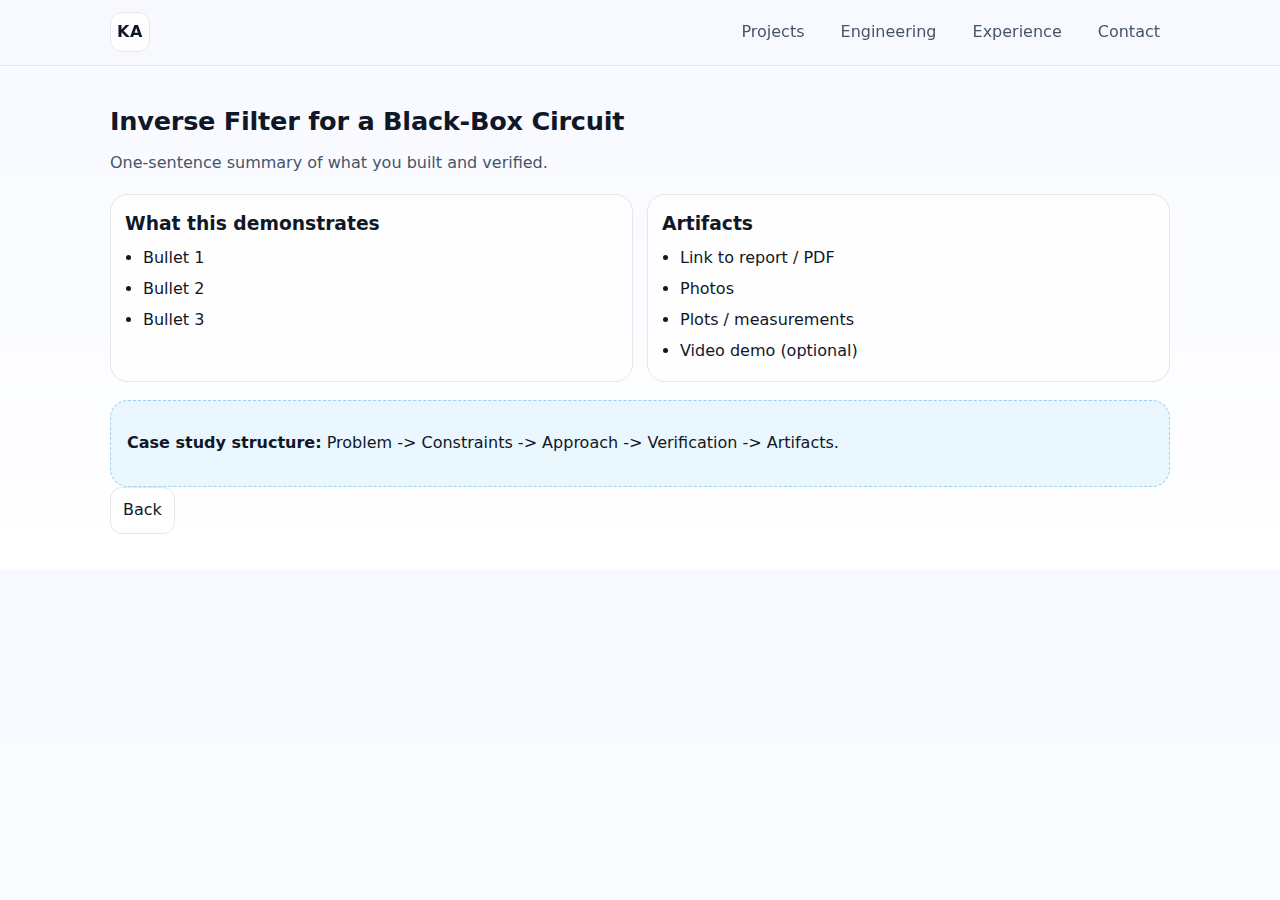
<file: engineering/blackbox-filter.html>
<!doctype html>
<html lang="en">
<head>
  <meta charset="utf-8" />
  <meta name="viewport" content="width=device-width, initial-scale=1" />
  <title>Inverse Filter for a Black-Box Circuit - Kurt Armamento</title>
  <link rel="stylesheet" href="../styles.css" />
</head>
<body>
  <header class="site-header">
    <div class="container header-row">
      <a class="brand" href="../index.html#top">KA</a>
      <nav class="nav">
        <a href="../index.html#projects">Projects</a>
        <a href="../index.html#engineering">Engineering</a>
        <a href="../index.html#experience">Experience</a>
        <a href="../index.html#contact">Contact</a>
      </nav>
    </div>
  </header>

  <main>
    <section class="section">
      <div class="container">
        <h2>Inverse Filter for a Black-Box Circuit</h2>
        <p class="sublede">One-sentence summary of what you built and verified.</p>

        <div class="cols">
          <div class="col">
            <h3>What this demonstrates</h3>
            <ul>
              <li>Bullet 1</li>
              <li>Bullet 2</li>
              <li>Bullet 3</li>
            </ul>
          </div>

          <div class="col">
            <h3>Artifacts</h3>
            <ul>
              <li>Link to report / PDF</li>
              <li>Photos</li>
              <li>Plots / measurements</li>
              <li>Video demo (optional)</li>
            </ul>
          </div>
        </div>

        <div class="callout">
          <p><strong>Case study structure:</strong> Problem -> Constraints -> Approach -> Verification -> Artifacts.</p>
        </div>

        <div class="link-row">
          <a class="btn" href="../index.html#engineering">Back</a>
        </div>
      </div>
    </section>
  </main>
</body>
</html>
</file>
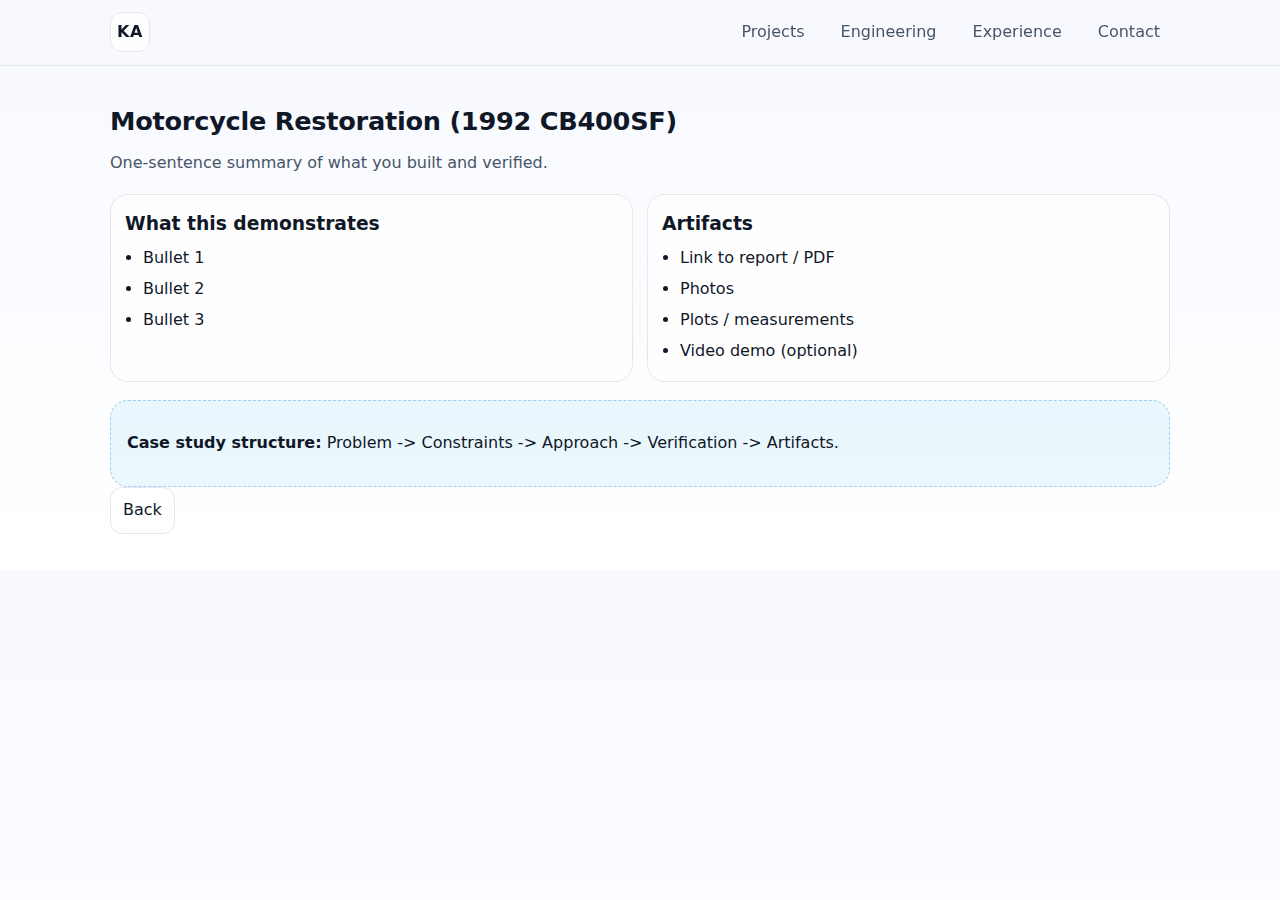
<file: engineering/cb400sf.html>
<!doctype html>
<html lang="en">
<head>
  <meta charset="utf-8" />
  <meta name="viewport" content="width=device-width, initial-scale=1" />
  <title>Motorcycle Restoration (1992 CB400SF) - Kurt Armamento</title>
  <link rel="stylesheet" href="../styles.css" />
</head>
<body>
  <header class="site-header">
    <div class="container header-row">
      <a class="brand" href="../index.html#top">KA</a>
      <nav class="nav">
        <a href="../index.html#projects">Projects</a>
        <a href="../index.html#engineering">Engineering</a>
        <a href="../index.html#experience">Experience</a>
        <a href="../index.html#contact">Contact</a>
      </nav>
    </div>
  </header>

  <main>
    <section class="section">
      <div class="container">
        <h2>Motorcycle Restoration (1992 CB400SF)</h2>
        <p class="sublede">One-sentence summary of what you built and verified.</p>

        <div class="cols">
          <div class="col">
            <h3>What this demonstrates</h3>
            <ul>
              <li>Bullet 1</li>
              <li>Bullet 2</li>
              <li>Bullet 3</li>
            </ul>
          </div>

          <div class="col">
            <h3>Artifacts</h3>
            <ul>
              <li>Link to report / PDF</li>
              <li>Photos</li>
              <li>Plots / measurements</li>
              <li>Video demo (optional)</li>
            </ul>
          </div>
        </div>

        <div class="callout">
          <p><strong>Case study structure:</strong> Problem -> Constraints -> Approach -> Verification -> Artifacts.</p>
        </div>

        <div class="link-row">
          <a class="btn" href="../index.html#engineering">Back</a>
        </div>
      </div>
    </section>
  </main>
</body>
</html>
</file>
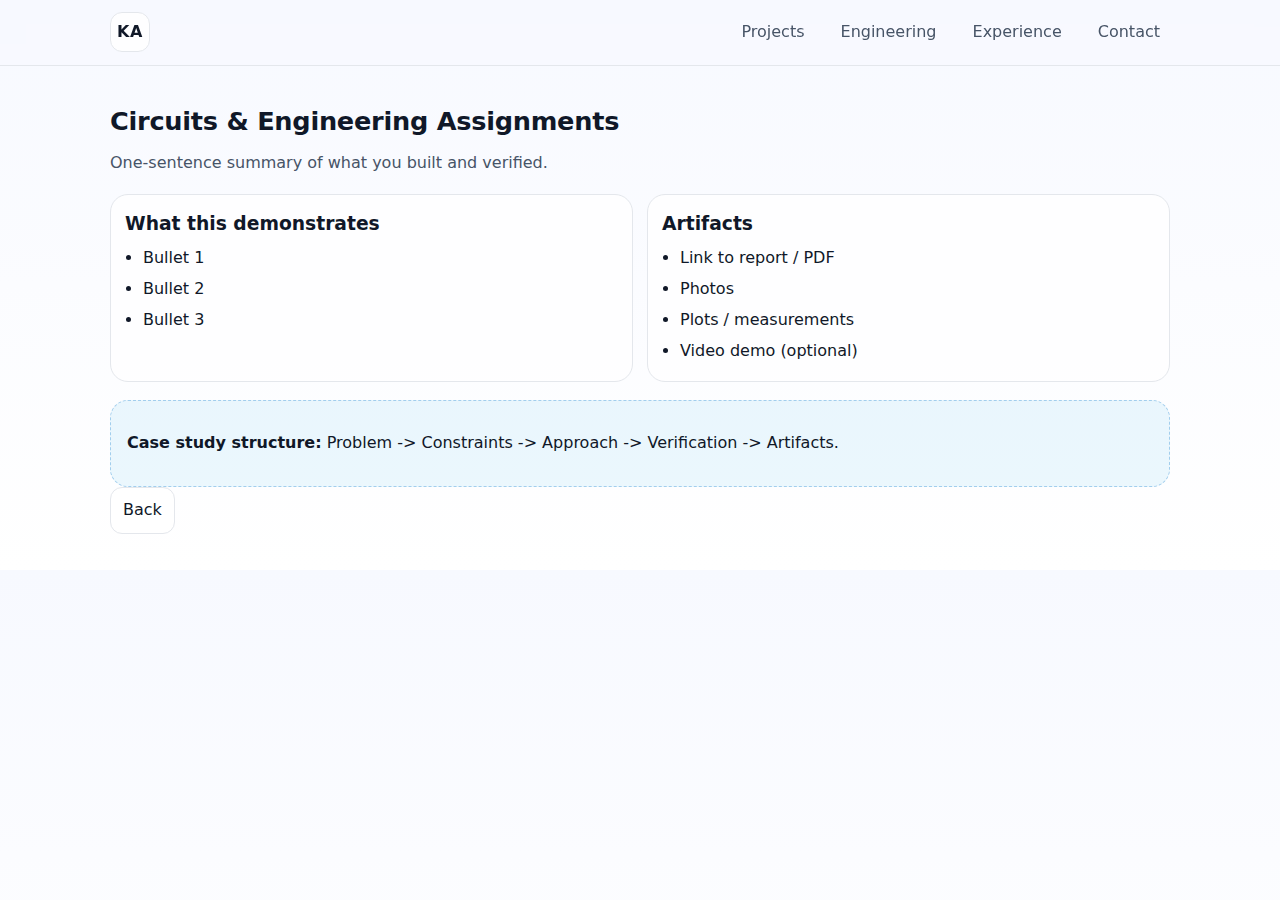
<file: engineering/circuits-gallery.html>
<!doctype html>
<html lang="en">
<head>
  <meta charset="utf-8" />
  <meta name="viewport" content="width=device-width, initial-scale=1" />
  <title>Circuits & Engineering Assignments - Kurt Armamento</title>
  <link rel="stylesheet" href="../styles.css" />
</head>
<body>
  <header class="site-header">
    <div class="container header-row">
      <a class="brand" href="../index.html#top">KA</a>
      <nav class="nav">
        <a href="../index.html#projects">Projects</a>
        <a href="../index.html#engineering">Engineering</a>
        <a href="../index.html#experience">Experience</a>
        <a href="../index.html#contact">Contact</a>
      </nav>
    </div>
  </header>

  <main>
    <section class="section">
      <div class="container">
        <h2>Circuits & Engineering Assignments</h2>
        <p class="sublede">One-sentence summary of what you built and verified.</p>

        <div class="cols">
          <div class="col">
            <h3>What this demonstrates</h3>
            <ul>
              <li>Bullet 1</li>
              <li>Bullet 2</li>
              <li>Bullet 3</li>
            </ul>
          </div>

          <div class="col">
            <h3>Artifacts</h3>
            <ul>
              <li>Link to report / PDF</li>
              <li>Photos</li>
              <li>Plots / measurements</li>
              <li>Video demo (optional)</li>
            </ul>
          </div>
        </div>

        <div class="callout">
          <p><strong>Case study structure:</strong> Problem -> Constraints -> Approach -> Verification -> Artifacts.</p>
        </div>

        <div class="link-row">
          <a class="btn" href="../index.html#engineering">Back</a>
        </div>
      </div>
    </section>
  </main>
</body>
</html>
</file>
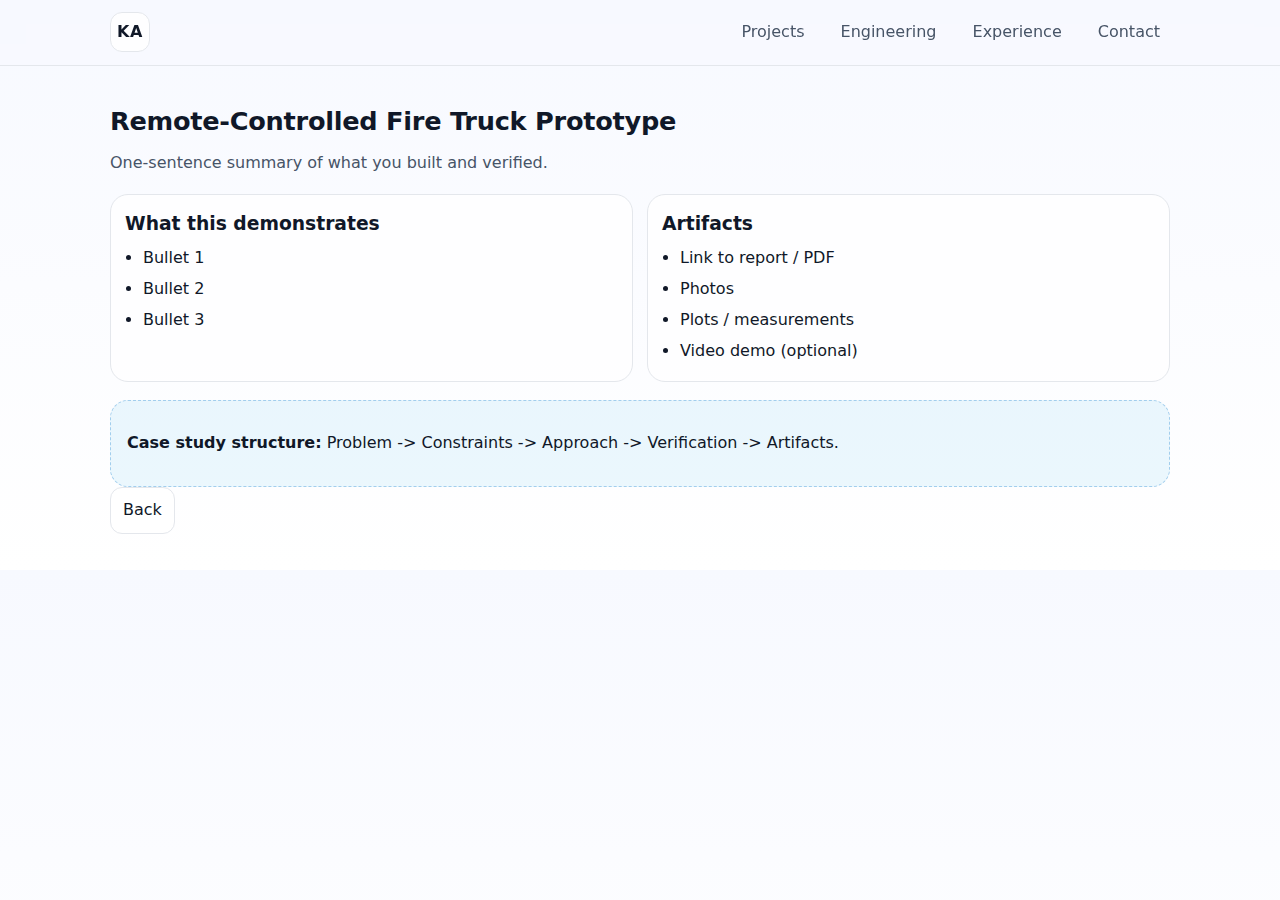
<file: engineering/rc-firetruck.html>
<!doctype html>
<html lang="en">
<head>
  <meta charset="utf-8" />
  <meta name="viewport" content="width=device-width, initial-scale=1" />
  <title>Remote-Controlled Fire Truck Prototype - Kurt Armamento</title>
  <link rel="stylesheet" href="../styles.css" />
</head>
<body>
  <header class="site-header">
    <div class="container header-row">
      <a class="brand" href="../index.html#top">KA</a>
      <nav class="nav">
        <a href="../index.html#projects">Projects</a>
        <a href="../index.html#engineering">Engineering</a>
        <a href="../index.html#experience">Experience</a>
        <a href="../index.html#contact">Contact</a>
      </nav>
    </div>
  </header>

  <main>
    <section class="section">
      <div class="container">
        <h2>Remote-Controlled Fire Truck Prototype</h2>
        <p class="sublede">One-sentence summary of what you built and verified.</p>

        <div class="cols">
          <div class="col">
            <h3>What this demonstrates</h3>
            <ul>
              <li>Bullet 1</li>
              <li>Bullet 2</li>
              <li>Bullet 3</li>
            </ul>
          </div>

          <div class="col">
            <h3>Artifacts</h3>
            <ul>
              <li>Link to report / PDF</li>
              <li>Photos</li>
              <li>Plots / measurements</li>
              <li>Video demo (optional)</li>
            </ul>
          </div>
        </div>

        <div class="callout">
          <p><strong>Case study structure:</strong> Problem -> Constraints -> Approach -> Verification -> Artifacts.</p>
        </div>

        <div class="link-row">
          <a class="btn" href="../index.html#engineering">Back</a>
        </div>
      </div>
    </section>
  </main>
</body>
</html>
</file>
<file: styles.css>
/* Minimal, GitHub Pages-friendly portfolio styles.
   - No build step required
   - Dark-mode by default
*/
:root{
  --bg: #0b0f19;
  --bg2:#0e1423;
  --card:#111a2e;
  --text:#e7ecf6;
  --muted:#aab4cc;
  --line:#223055;
  --accent:#5eead4;
  --accent2:#60a5fa;
  --shadow: 0 12px 30px rgba(0,0,0,.35);
  --radius: 18px;
  --max: 1060px;
}
@media (prefers-color-scheme: light) {
  :root{
    --bg:#f7f9ff;
    --bg2:#ffffff;
    --card:#ffffff;
    --text:#101828;
    --muted:#475467;
    --line:#e4e7ec;
    --accent:#0ea5e9;
    --accent2:#10b981;
    --shadow: 0 10px 22px rgba(16,24,40,.10);
  }
}
*{box-sizing:border-box}
html,body{margin:0;padding:0}
body{
  font-family: ui-sans-serif, system-ui, -apple-system, Segoe UI, Roboto, Arial, "Apple Color Emoji","Segoe UI Emoji";
  background: linear-gradient(180deg, var(--bg), var(--bg2));
  color: var(--text);
  line-height: 1.55;
}
a{color:inherit}
code, pre{
  font-family: ui-monospace, SFMono-Regular, Menlo, Monaco, Consolas, "Liberation Mono","Courier New", monospace;
}
pre{
  margin:0;
  padding: 14px 16px;
  border-radius: 14px;
  background: rgba(0,0,0,.22);
  border: 1px solid var(--line);
  overflow:auto;
}
.container{
  width: min(var(--max), calc(100% - 40px));
  margin: 0 auto;
}
.site-header{
  position: sticky;
  top: 0;
  z-index: 10;
  backdrop-filter: blur(10px);
  background: color-mix(in oklab, var(--bg), transparent 35%);
  border-bottom: 1px solid var(--line);
}
.header-row{
  display:flex;
  align-items:center;
  justify-content:space-between;
  padding: 12px 0;
}
.brand{
  width:40px;height:40px;
  display:grid;place-items:center;
  border-radius: 12px;
  background: color-mix(in oklab, var(--card), transparent 20%);
  border: 1px solid var(--line);
  text-decoration:none;
  font-weight: 700;
  letter-spacing: .5px;
}
.nav{
  display:flex;
  gap: 16px;
  flex-wrap: wrap;
}
.nav a{
  text-decoration:none;
  color: var(--muted);
  padding: 8px 10px;
  border-radius: 10px;
}
.nav a:hover{
  color: var(--text);
  background: color-mix(in oklab, var(--card), transparent 35%);
  border: 1px solid var(--line);
}
.hero{
  padding: 52px 0 28px;
}
.hero-grid{
  display:grid;
  gap: 22px;
  grid-template-columns: 1.4fr .9fr;
}
@media (max-width: 900px){
  .hero-grid{grid-template-columns: 1fr;}
}
.kicker{
  color: var(--muted);
  margin: 0 0 10px;
}
h1{
  font-size: clamp(30px, 4vw, 44px);
  margin: 0 0 12px;
  letter-spacing: -0.02em;
}
.lede{
  font-size: 1.06rem;
  color: color-mix(in oklab, var(--text), var(--muted) 20%);
  margin: 0 0 16px;
}
.note{
  margin-top: 14px;
  color: var(--muted);
  font-size: .95rem;
}
.hero-card{
  border-radius: var(--radius);
  background: linear-gradient(180deg, color-mix(in oklab, var(--card), transparent 5%), color-mix(in oklab, var(--card), transparent 25%));
  border: 1px solid var(--line);
  box-shadow: var(--shadow);
  padding: 18px 18px 16px;
}
.mono{
  border-radius: 14px;
  border: 1px solid var(--line);
  background: rgba(0,0,0,.20);
  padding: 14px 16px;
}
.mono-line{color: var(--text); opacity:.92}
.pill-row{
  display:flex;
  gap: 8px;
  flex-wrap: wrap;
  margin-top: 12px;
}
.pill{
  font-size: .82rem;
  color: var(--text);
  border: 1px solid var(--line);
  border-radius: 999px;
  padding: 6px 10px;
  background: color-mix(in oklab, var(--card), transparent 30%);
}
.section{
  padding: 36px 0;
}
.section-alt{
  background: color-mix(in oklab, var(--card), transparent 60%);
  border-top: 1px solid var(--line);
  border-bottom: 1px solid var(--line);
}
h2{
  margin: 0 0 10px;
  font-size: 1.6rem;
  letter-spacing: -.01em;
}
.sublede{
  margin: 0 0 18px;
  color: var(--muted);
}
.cards{
  display:grid;
  grid-template-columns: repeat(2, minmax(0, 1fr));
  gap: 18px;
}
@media (max-width: 900px){
  .cards{grid-template-columns: 1fr;}
}
.card{
  border-radius: var(--radius);
  background: color-mix(in oklab, var(--card), transparent 10%);
  border: 1px solid var(--line);
  box-shadow: var(--shadow);
  overflow:hidden;
  display:flex;
  flex-direction: column;
  min-height: 100%;
}
.card-media{
  border-bottom: 1px solid var(--line);
  background: rgba(0,0,0,.14);
}
.card-media img{
  width:100%;
  height: 240px;
  object-fit: cover;
  display:block;
}
.card-media--code{
  padding: 10px;
}
.card-body{
  padding: 16px 16px 14px;
  display:flex;
  flex-direction: column;
  gap: 10px;
}
.card-body h3{
  margin:0;
  font-size: 1.18rem;
}
.muted{color: var(--muted)}
.small{font-size:.92rem}
ul{margin: 0 0 0 18px; padding:0}
li{margin: 6px 0}
.link-row{
  margin-top: auto;
  display:flex;
  gap: 12px;
  flex-wrap: wrap;
}
.link{
  color: color-mix(in oklab, var(--accent), var(--text) 30%);
  text-decoration:none;
  font-weight: 600;
}
.link:hover{ text-decoration: underline; }
.btn{
  display:inline-flex;
  align-items:center;
  justify-content:center;
  border-radius: 12px;
  padding: 10px 12px;
  text-decoration:none;
  border: 1px solid var(--line);
  color: var(--text);
  background: color-mix(in oklab, var(--card), transparent 30%);
}
.btn:hover{
  background: color-mix(in oklab, var(--card), transparent 10%);
}
.primary{
  border-color: color-mix(in oklab, var(--accent2), var(--line) 50%);
  background: color-mix(in oklab, var(--accent2), transparent 82%);
}
.cta-row{
  display:flex;
  gap: 10px;
  flex-wrap: wrap;
}
.callout{
  margin-top: 18px;
  border-radius: var(--radius);
  border: 1px dashed color-mix(in oklab, var(--accent), var(--line) 60%);
  background: color-mix(in oklab, var(--accent), transparent 92%);
  padding: 14px 16px;
}
.cols{
  display:grid;
  grid-template-columns: repeat(2, minmax(0, 1fr));
  gap: 14px;
}
@media (max-width: 900px){
  .cols{grid-template-columns: 1fr;}
}
.col{
  border-radius: var(--radius);
  border: 1px solid var(--line);
  background: color-mix(in oklab, var(--card), transparent 25%);
  padding: 14px 14px 12px;
}
.col h3{margin: 0 0 8px}
.footer{
  padding: 22px 0 36px;
}
.footer-row{
  display:flex;
  justify-content: space-between;
  gap: 12px;
  flex-wrap: wrap;
  color: var(--muted);
  border-top: 1px solid var(--line);
  padding-top: 18px;
}
</file>
